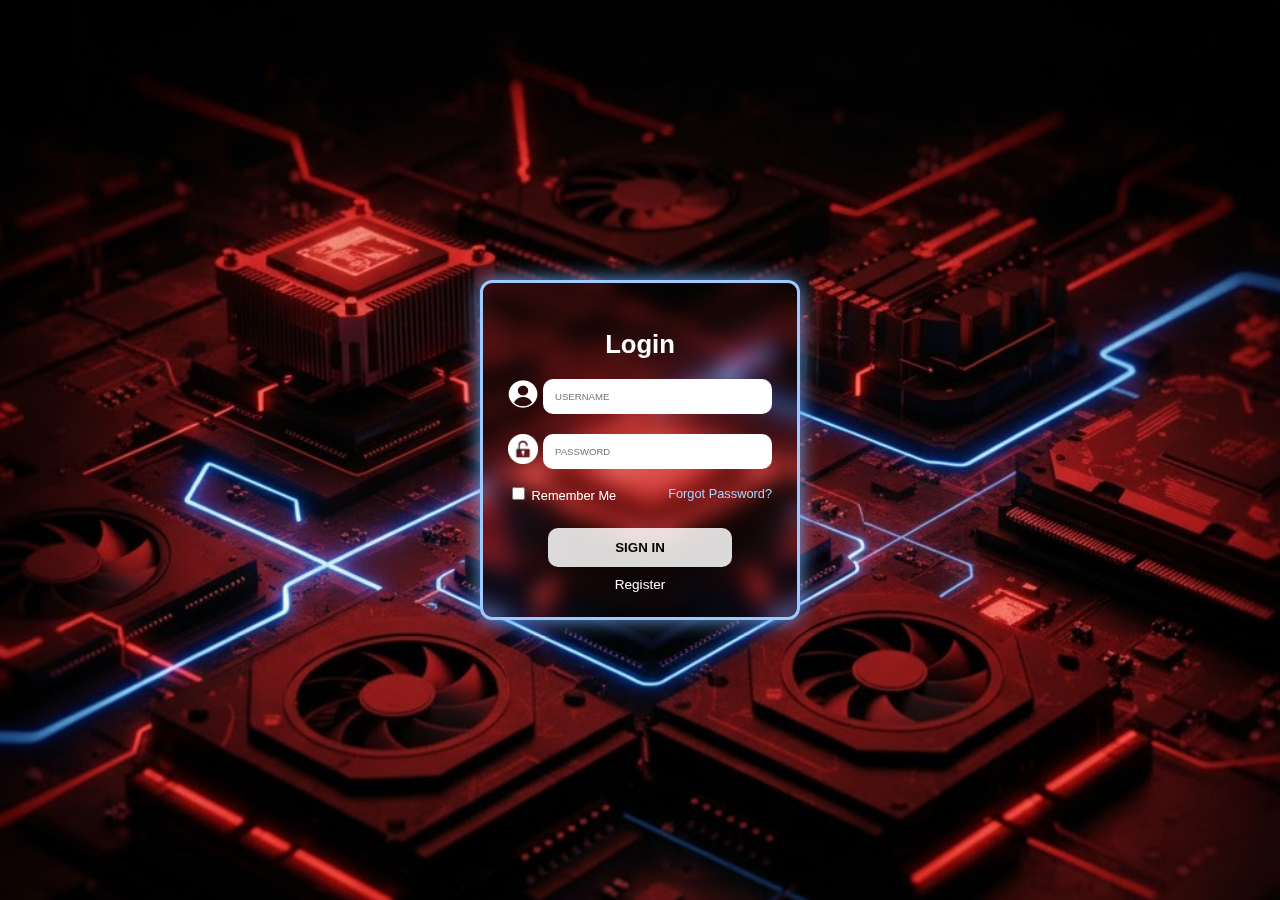
<file: login.html>
<!DOCTYPE html>
<html lang="en">
<head>
    <meta charset="UTF-8">
    <meta name="viewport" content="width=device-width, initial-scale=1.0">
    <title>Đăng nhập</title>
    <link rel="icon" href="assets/images/logo.ico" type="image/x-icon">

    <style>
        /* Reset mặc định */
        * {
            box-sizing: border-box;
        }

        body {
            display: flex;
            justify-content: center;
            align-items: center;
            height: 100vh;
            margin: 0;
            font-family: "Segoe UI", sans-serif;
            background: #000;
        }

        /* Background ảnh full màn */
        .background {
            position: fixed;
            top: 0; left: 0;
            width: 100%; height: 100%;
            z-index: -1;
        }

        .background img {
            width: 100%;
            height: 100%;
            object-fit: cover;
        }

        /* Container chính */
        .login-contain {
            width: clamp(280px, 25%, 400px); /* Tự co giữa 280-400px */
            padding: 25px;
            border-radius: 12px;
            backdrop-filter: blur(10px);
            border: 3px solid rgba(158, 202, 255, 1);
            box-shadow: 0 0 20px rgba(112, 177, 255, 0.9);                 
            transition: all 0.3s ease;
        }

        .login-contain:hover{
            box-shadow: 0 0 40px rgba(87, 158, 246, 1);                 
        }

        .login-contain h2 {
            text-align: center;
            color: #fff;
            font-size: clamp(1.2rem, 2vw, 1.8rem);
            margin-bottom: 20px;
        }

        /* Input group */
        .form-group {
            display: flex;
            width: 100%;
            align-items: center;
            margin-top: 20px;
        }

        .form-group img {
            width: 30px;
            height: 30px;
            margin-right: 5px;
            align-items: center;
        }

        .form-group label{
            cursor: pointer;
        }
        
        .form-group input { 
            width: 100%;
            border-radius: 10px;
            padding: 12px;
            border: none;
            outline: none;
            font-size: clamp(0.6rem, 0.7vw, 0.7rem);
        }

        /* Nhóm checkbox + link */
        .form-group-support {
            display: flex;
            justify-content: space-between;
            align-items: center;
            margin-top: 15px;
            color: #fff;
            font-size: clamp(0.8rem, 1vw, 0.9rem);
            flex-wrap: wrap; /* Khi màn hình nhỏ, tự xuống dòng */
            gap: 5px;
        }

        .form-group-support a {
            color: #aad4ff;
            text-decoration: none;
        }

        .form-group-support a:hover {
            text-decoration: underline;
        }

        /* Button */
        .login-contain button {
            display: block;
            width: 70%;
            padding: 12px;
            margin: 25px auto 10px;
            border-radius: 10px;
            background: rgba(255, 255, 255, 0.85);
            border: none;
            font-weight: bold;
            cursor: pointer;
            transition: all 0.3s ease;
        }

        .login-contain button:hover {
            background: red;
            color: white;
            transform: scale(1.05);
        }

        /* Link đăng ký */
        .login-contain .link {
            display: flex;
            justify-content: center;
            font-size: clamp(0.85rem, 1vw, 1rem);
        }

        .login-contain .link a {
            color: #fff;
            text-decoration: none;
        }

        .login-contain .link a:hover {
            text-decoration: underline;
        }

        /* Responsive cho điện thoại */
        @media (max-width: 600px) {
            .login-contain {
                width: 85%;
                padding: 20px;
                border-width: 1px;
            }

            .login-contain h2 {
                font-size: 1.5rem;
            }

            .login-contain button {
                width: 100%;
            }
        }
    </style>
</head>
<body>
    <div class="background">
        <img src="assets/images/BackGround.jpg" alt="BackGround">
    </div>

    <div class="login-contain">
        <h2>Login</h2>

        <form action="index.html" method="get">
            <div class="form-group">
                <label for="username">
                    <img src="assets/images/Icon_username.png" alt="username">
                </label>                
                <input type="text" id="username" name="username" placeholder="USERNAME" required>
            </div>

            <div class="form-group">
                <label for="password">
                    <img src="assets/images/Icon_password.png" alt="password">
                </label>                
                <input type="password" id="password" name="password" placeholder="PASSWORD" required>
            </div>

            <div class="form-group-support">
                <div class="checkbox">                   
                    <input type="checkbox" id="remember">
                    <label for="remember">Remember Me</label>
                </div>
                <a href="#">Forgot Password?</a>
            </div>

            <button type="submit" class="button-login">SIGN IN</button>

            <div class="link">
                <a href="register.html">Register</a>
            </div>
        </form>
    </div>
    <script src="./login.js"></script>
</body>
</html>
</file>
